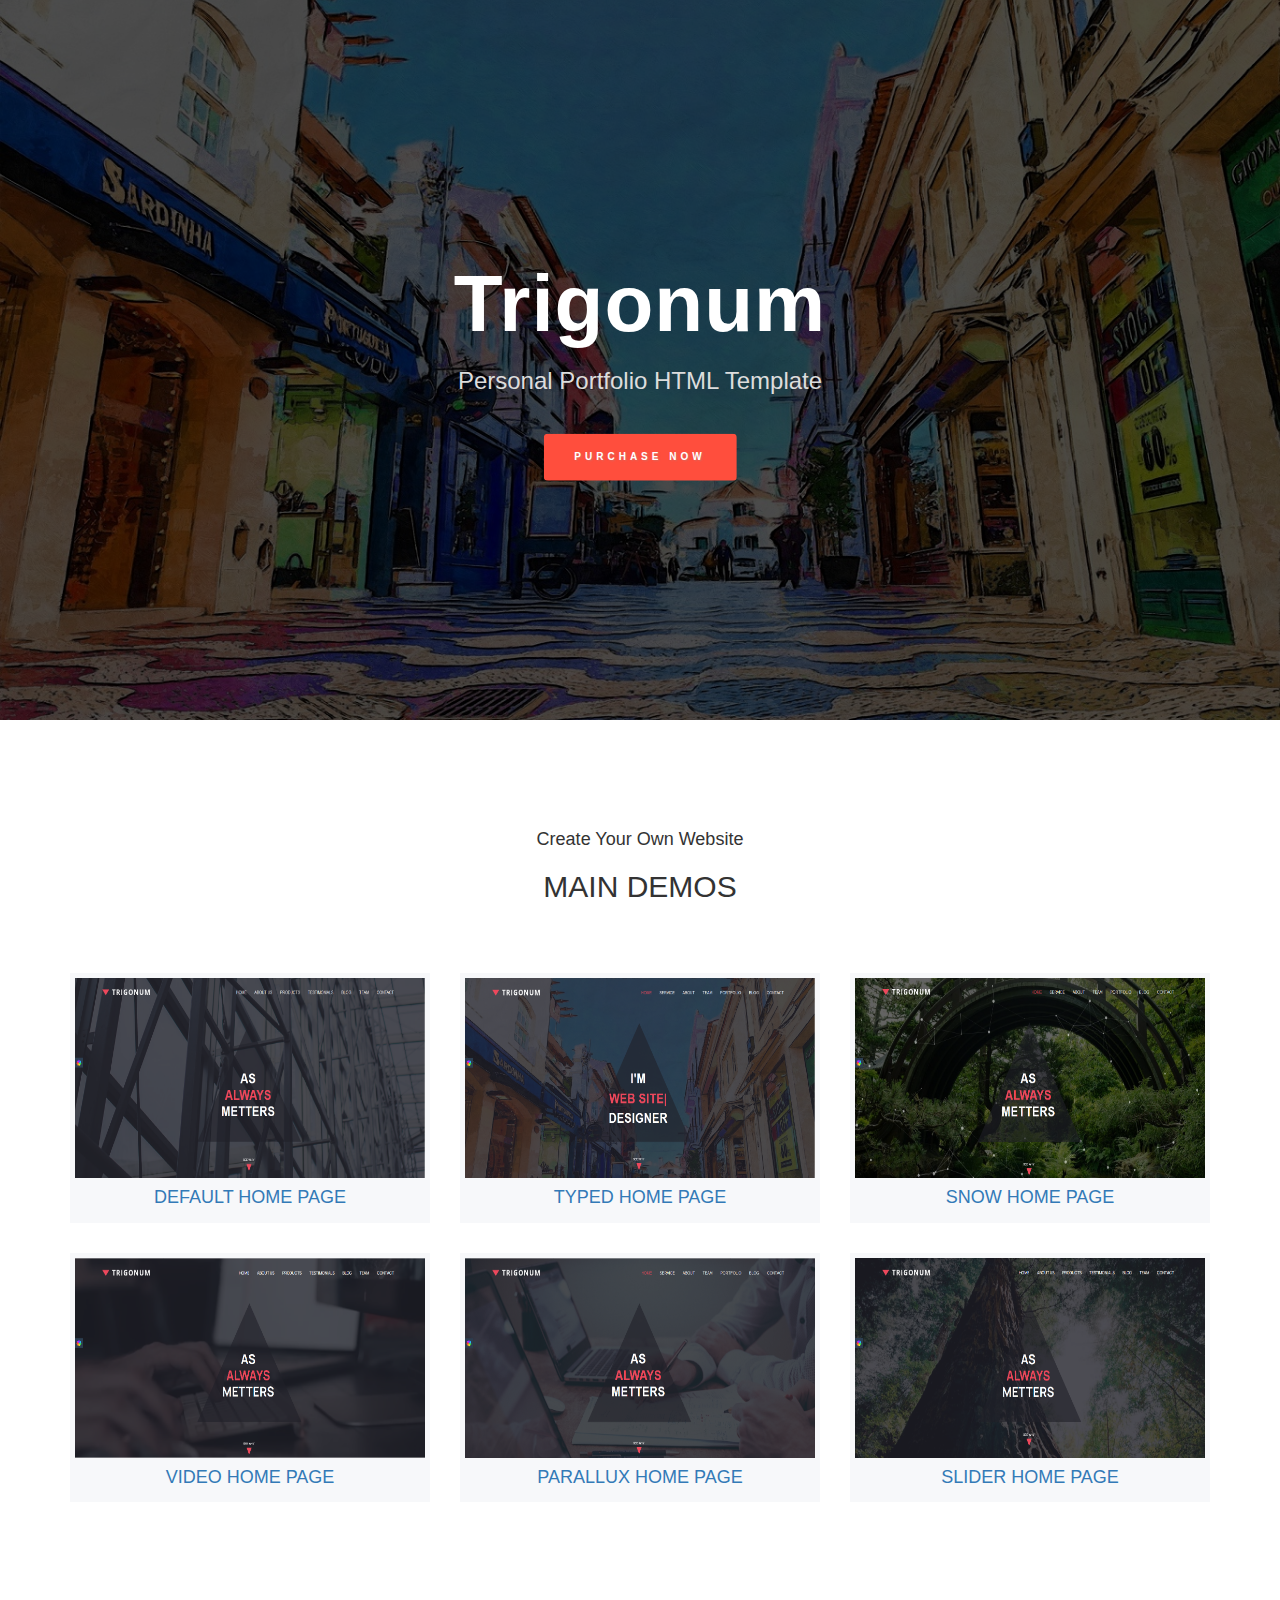
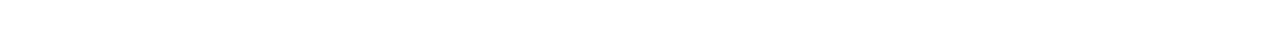
<file: index.html>
<!DOCTYPE html>
<html>
<head>
    <!-- Favicon -->
    <link rel="icon" type="image/png" sizes="32x32" href="img/logo.png">
    
    <!-- Required meta tags -->
    <meta http-equiv="Content-Type" content="text/html; charset=UTF-8">
    <meta name="viewport" content="width=device-width, initial-scale=1">
    <meta http-equiv="X-UA-Compatible" content="IE=edge">
    <meta name="discrption" content="Fabon Personal Portfolio Template">
    <meta name="keyword" content="creative, business, freelancer, agency, responsive, corporate, interior, minimal, modern, personal, portfolio, simple">
    <meta name="author" content="Themescare">
    
    <!-- Title -->
    <title>Trigonum - Creative Portfolio Template</title>
    
    <!-- Required Plugins -->
    <link rel="stylesheet" href="assets/css/bootstrap.min.css">
    
    <!-- Google Fonts -->
<!--     <link href="https://fonts.googleapis.com/css?family=Poppins:100,200,300,400,500,600,700,800,900|Titillium+Web:200,300,400,600,700" rel="stylesheet"> -->
    
    <!-- Theme Style File -->
    <link rel="stylesheet" href="demo.css">
</head>
<body>    
    

    <div class="demos-header">
        <div class="demos-header-content">
            <h1>Trigonum</h1>
            <h3>Personal Portfolio HTML Template</h3>
            <a href="https://alorchokh.github.io/trigonum/" class="sec-font btn theme-btn">PURCHASE NOW<span class="lnr lnr-arrow-right"></span></a>
        </div>
    </div>
   
    <div class="demos-content sec-font">
        <div class="container">
            <div class="row">
                <div class="col-12">
                    <div class="text-center">
                        <h4 class="sec-font">Create Your Own Website</h4>
                        <h2 >MAIN DEMOS</h2>
                    </div>
                </div>
                <div class="col-md-4">
                    <div class="demo-box">
                        <div class="demo-img">
                            <a href="index-default.html" target="_blank"><img class="img-fluid" src="assets/demo/default.png"></a>
                        </div>
                        <a href="index-default.html" target="_blank"><h4>Default Home Page</h4></a>
                    </div>
                </div>
                <div class="col-md-4">
                    <div class="demo-box">
                        <div class="demo-img">
                            <a href="typed-home.html" target="_blank"><img class="img-fluid" src="assets/demo/typed.png"></a>
                        </div>
                        <a href="typed-home.html" target="_blank"><h4>Typed Home Page</h4></a>
                    </div>
                </div>
                <div class="col-md-4">
                    <div class="demo-box">
                        <div class="demo-img">
                            <a href="index-snow.html" target="_blank"><img class="img-fluid" src="assets/demo/snow.png"></a>
                        </div>
                        <a href="index-snow.html" target="_blank"><h4>Snow Home Page</h4></a>
                    </div>
                </div>
                <div class="col-md-4">
                    <div class="demo-box">
                        <div class="demo-img">
                            <a href="index-video.html" target="_blank"><img class="img-fluid" src="assets/demo/video.png"></a>
                        </div>
                        <a href="index-video.html" target="_blank"><h4>Video Home Page</h4></a>
                    </div>
                </div>
                <div class="col-md-4">
                    <div class="demo-box">
                        <div class="demo-img">
                            <a href="parallax-home.html" target="_blank"><img class="img-fluid" src="assets/demo/parallux.png"></a>
                        </div>
                        <a href="parallax-home.html" target="_blank"><h4>Parallux Home Page</h4></a>
                    </div>
                </div>
                <div class="col-md-4">
                    <div class="demo-box">
                        <div class="demo-img">
                            <a href="index-slider.html" target="_blank"><img class="img-fluid" src="assets/demo/slider.png"></a>
                        </div>
                        <a href="index-slider.html" target="_blank"><h4>Slider Home Page</h4></a>
                    </div>
                </div>
            </div>
        </div>
    </div>
</body>
</html>
</file>
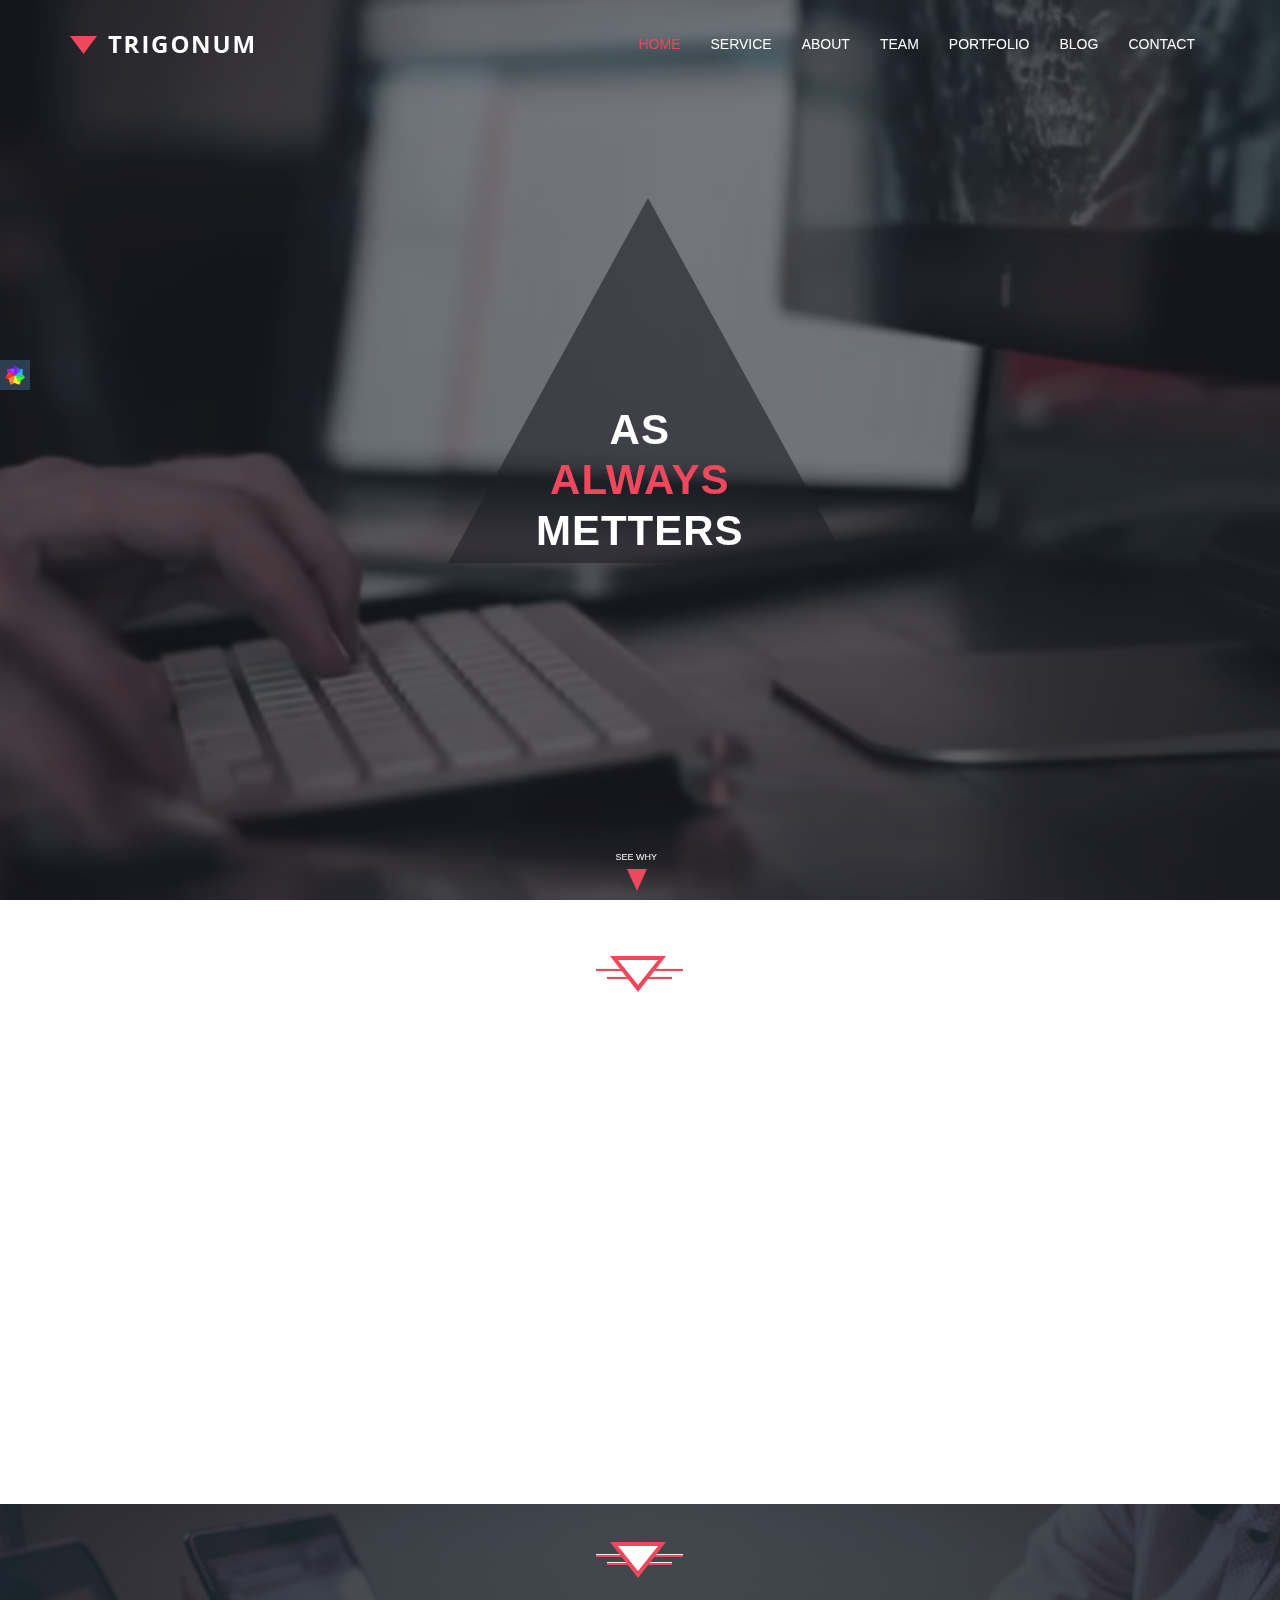
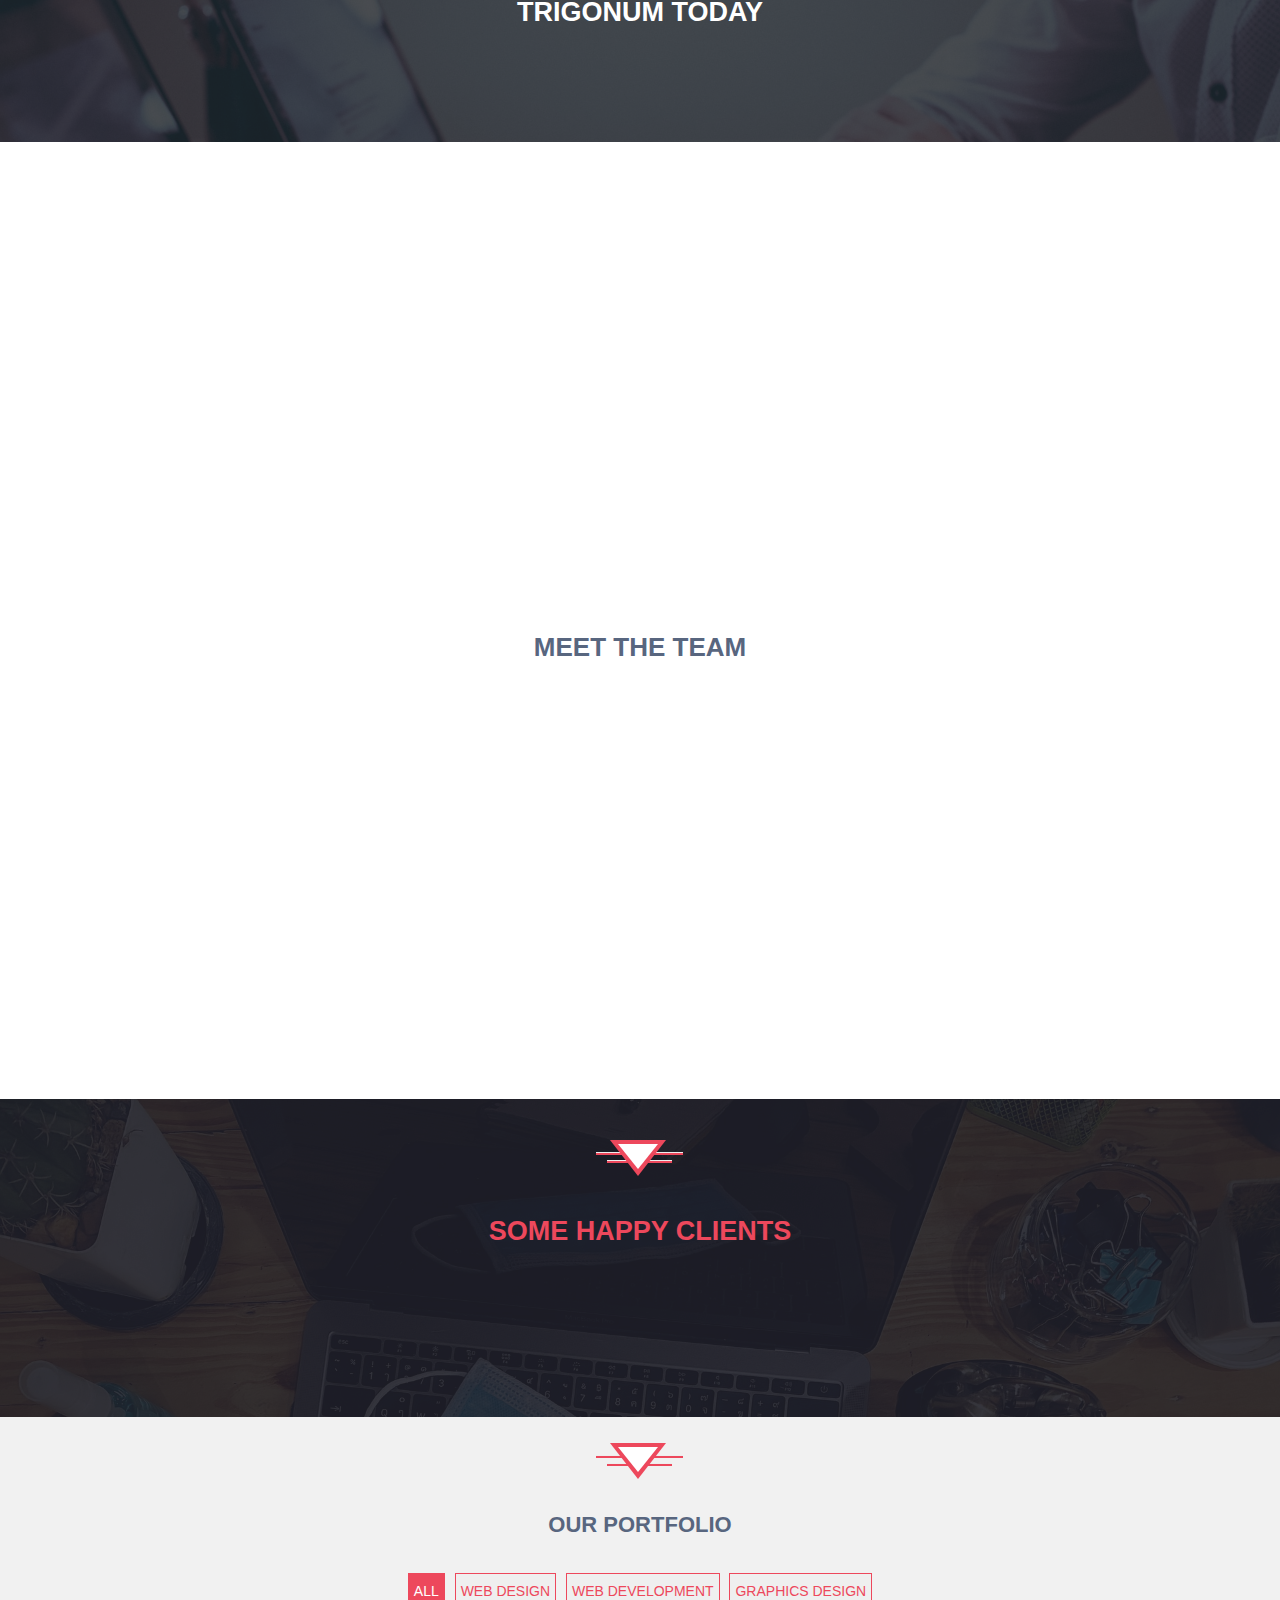
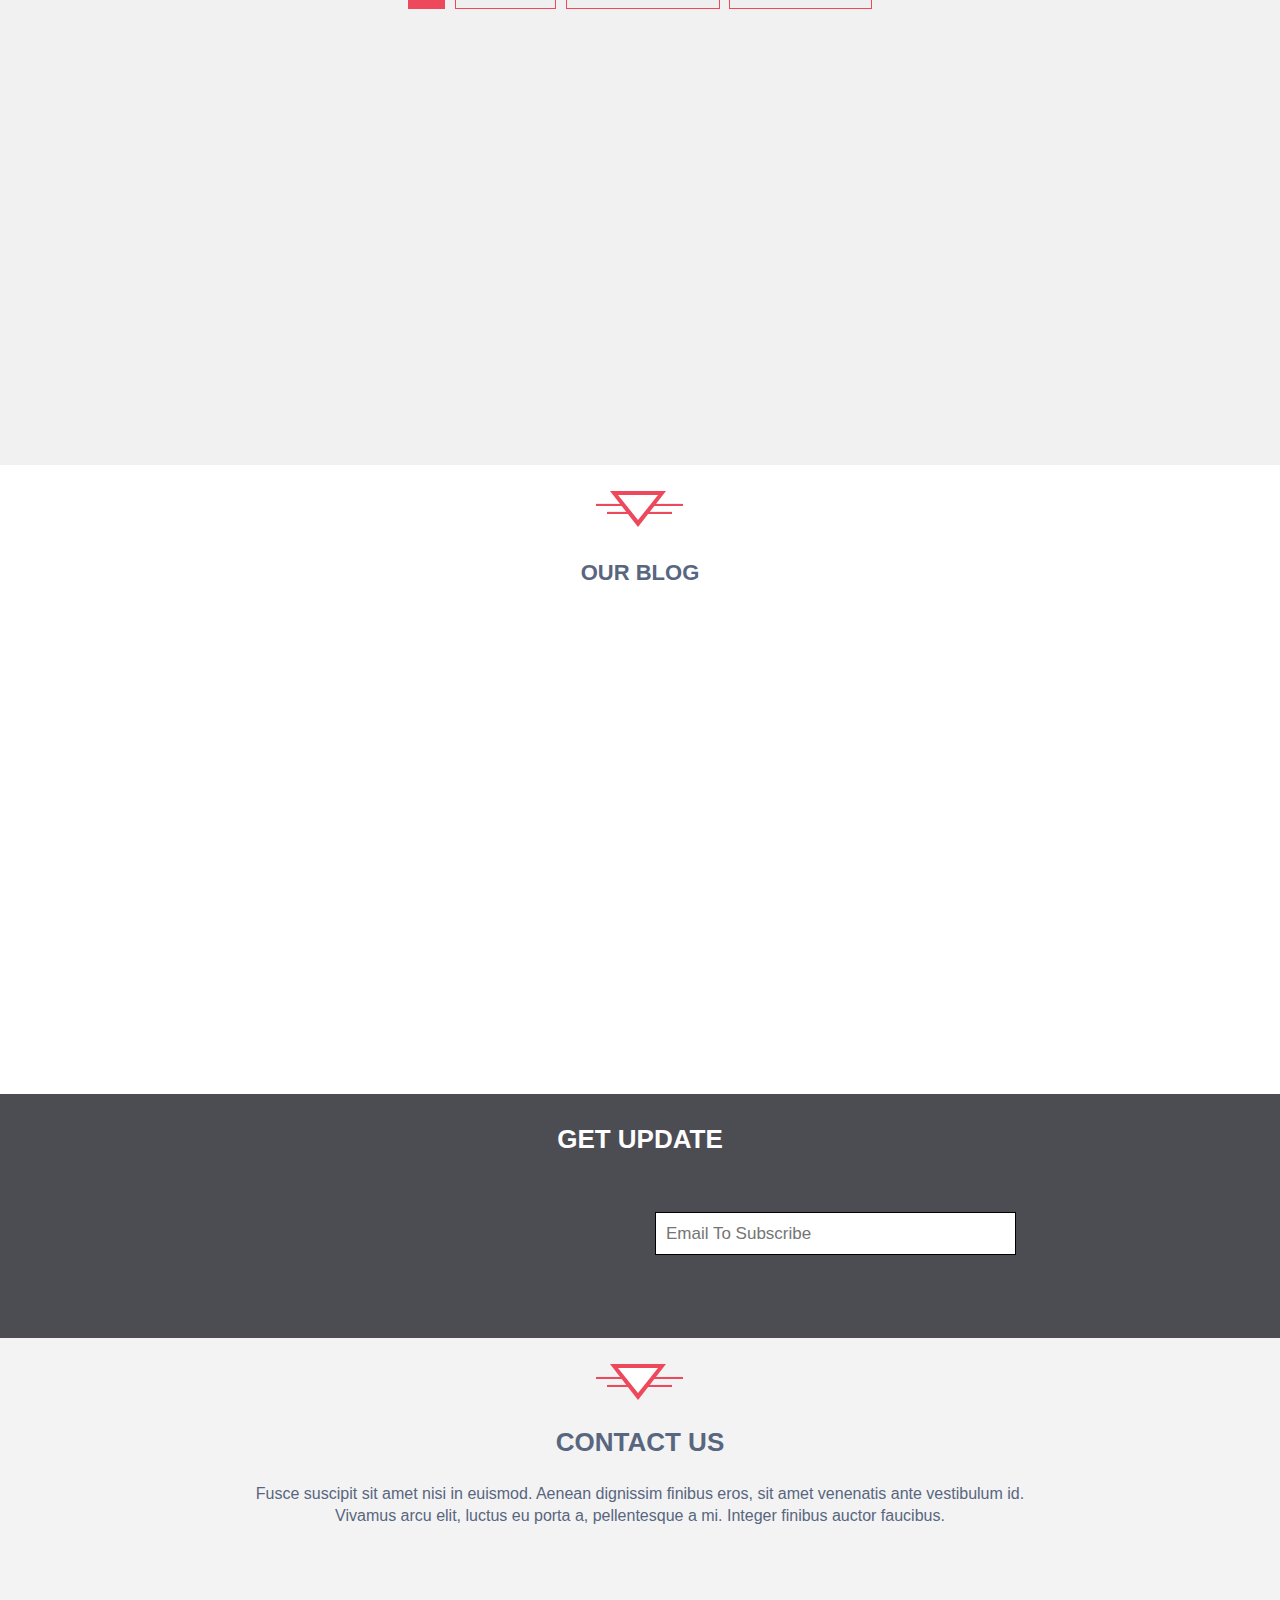
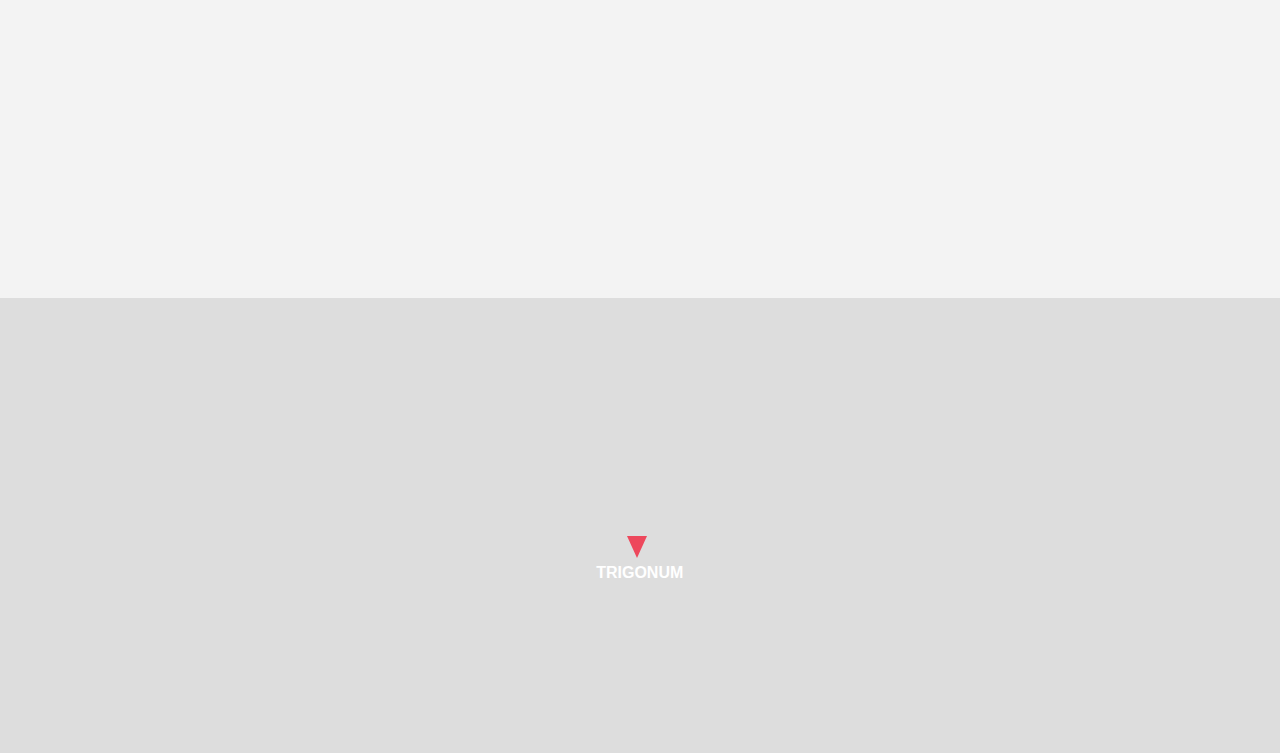
<file: index-video.html>
<!DOCTYPE html>
<html lang="en">
    <head>
        <meta charset="UTF-8">
        <meta http-equiv="x-ua-compatible" content="ie=edge">
        <meta name="description" content="">
        <meta name="viewport" content="width=device-width, maximum-scale=1, initial-scale=1, user-scalable=0">
        <title>VIDEO || Trigonum HTML Template</title>
        <link rel="shortcut icon" href="assets/img/favicon.png" type="image/x-icon"/>
        <!--=== Reset Css ===-->
        <link rel="stylesheet" href="assets/css/normalize.css">
        <!--=== Animate ===-->
        <link rel="stylesheet" href="assets/css/plugin/animate.css">
        <!--=== Bootstrap ===-->
        <link rel="stylesheet" href="assets/css/bootstrap.min.css">
        <!--=== Fontawesome icon ===-->
        <link rel="stylesheet" href="assets/css/font-awesome.min.css">
        <!--=== Owl carousel ===-->
        <link rel="stylesheet" href="assets/css/plugin/owl.carousel.min.css">
        <!--=== Magnific PopUp ===-->
        <link rel="stylesheet" href="assets/css/plugin/magnific-popup.css">
        <!--=== Main Css ===-->
        <link rel="stylesheet" href="assets/css/style.css">
        <!-- Slick Nave Css -->
        <link href="assets/css/skins/default.css" id="cpswitch" rel="stylesheet">
        <!-- color -->
        <link rel="stylesheet" href="assets/css/jquery.colorpanel.css" />
        <!--=== Responsive Css ===-->
        <link rel="stylesheet" href="assets/css/responsive.css">
        <script src="assets/js/vendor/modernizr-2.8.3.min.js"></script>
    </head>
    <body>
        <!--[if IE 11]>
        <script src="assets/js/html5shiv.js"></script>
        <![endif]-->
        
        <!--==========================================================-->
        <div id="loader">
            <div class="solar"></div>
        </div>
        <div class="solar">
            <i class="mercury"></i>
            <i class="venus"></i>
            <i class="earth"></i>
            <i class="mars"></i>
            <i class="belt"></i>
            <i class="jupiter"></i>
            <i class="saturn"></i>
            <i class="uranus"></i>
            <i class="neptune"></i>
        </div>
        <!--====== Header Start ======-->
        <header class="header">
            <!-- NAVIGATION AREA -->
            <nav class="navbar navbar-default" id="mainNav">
                <div class="container">
                    <!-- Brand and toggle get grouped for better mobile display -->
                    <div class="navbar-header">
                        <button type="button" class="navbar-toggle collapsed" data-toggle="collapse" data-target="#navbar" aria-expanded="false" aria-controls="navbar">
                        <span class="sr-only">Navigation</span>
                        <span class="icon-bar"></span>
                        <span class="icon-bar"></span>
                        <span class="icon-bar"></span>
                        </button>
                        <div class="logo">
                            <a class="navbar-brand js-scroll-trigger logo-header" href="index-default.html">
                                <img src="assets/img/logo.png" alt="">
                            </a>
                        </div>
                    </div>
                    <!-- Collect the nav links, forms, and other content for toggling -->
                    <div id="navbar" class="navbar-collapse collapse">
                        <ul class="nav navbar-nav navbar-right">
                            <li class="active"><a href="#home">Home</a></li>
                            <li><a href="#service">Service</a></li>
                            <li><a href="#about">About</a></li>
                            <li><a href="#team">Team</a></li>
                            <li><a href="#portfolio">Portfolio</a></li>
                            <li><a href="#blog">blog</a></li>
                            <li><a href="#contact">Contact</a></li>
                        </ul>
                    </div>
                    <!-- /.navbar-collapse -->
                </div>
            </nav>
        </header>
        <!--====== Header End ======-->
        
        <!-- Home arrow Tringle -->
        <div class="front_triangle animated infinite bounce delay-2s"><a href="#down" class="link">See Why</a></div>
        <!-- Home Section Area -->
        <div class="home-slider-area" id="home">
            <div class="container-fulid">
                <div class="row">
                    <div class="col-md-12">
                        <div class="main-slider">
                            <div id="wrapper">
                                <video autoplay muted loop id="myVideo">
                                    <source src="assets/video/home-background.mp4" type="video/mp4">
                                </video>
                                <div class="slider-text">
                                    <h2>as <span>Always</span> metters</h2>
                                </div>
                                <div class="overlay"></div>
                                <div class="tray-design"></div>
                            </div>
                        </div>
                    </div>
                </div>
            </div>
        </div>
        <!-- End Home Section Area -->
        <!--====== Service Start ======-->
        <section class="service_area" id="service">
            <div class="container">
                <div class="row">
                    <div class="col-md-12 col-lg-12 col-sm-12 col-xs-12">
                        <div class="service" id="down">
                            <!-- section arrow -->
                            <div class="triangle">
                                <div class="section_arrow">
                                    <hr class="rool">
                                    <hr class="rool2">
                                </div>
                            </div>
                            <!-- end section arrow -->
                            <h2 class="wow bounceInDown">WHAT WE DO</h2>
                            <p class="wow bounceInUp">Fusce suscipit sit amet nisi in euismod. Aenean dignissim finibus eros, sit amet venenatis ante vestibulum id. Vivamus arcu elit, luctus eu porta a, pellentesque a mi. Integer finibus auctor faucibus.</p>
                        </div>
                    </div>
                </div>
                <!-- Service Content -->
                <div class="row">
                    <div class="service-item owl-carousel owl-theme">
                        <div class="col-md-3 col-lg-3 col-sm-6">
                            <div class="single_service wow fadeInLeft">
                                <div class="service_triangle">
                                    <div class="section_arrow">
                                        <i class="fa fa-laptop"></i>
                                    </div>
                                </div>
                                <div class="service_single">
                                    <h2>100s of Templates </h2>
                                    <p class="service_content">Choose from a huge selection of designer-made templates. </p>
                                </div>
                            </div>
                        </div>
                        <div class="col-md-3 col-lg-3 col-sm-6">
                            <div class="single_service wow fadeInLeft">
                                <div class="service_triangle">
                                    <div class="section_arrow">
                                        <i class="fa fa-desktop"></i>
                                    </div>
                                </div>
                                <div class="service_single">
                                    <h2>Get Your Own Domain</h2>
                                    <p class="service_content">Give your website a memorable custom domain.</p>
                                </div>
                            </div>
                        </div>
                        <div class="col-md-3 col-lg-3 col-sm-6">
                            <div class="single_service wow fadeInRight">
                                <div class="service_triangle">
                                    <div class="section_arrow">
                                        <i class="fa fa-facebook"></i>
                                    </div>
                                </div>
                                <div class="service_single">
                                    <h2>Easy Drag n’ Drop</h2>
                                    <p class="service_content">Change, customize and add anything to your site.</p>
                                </div>
                            </div>
                        </div>
                        <div class="col-md-3 col-lg-3 col-sm-2">
                            <div class="single_service wow fadeInRight">
                                <div class="service_triangle">
                                    <div class="section_arrow">
                                        <i class="fa fa-phone"></i>
                                    </div>
                                </div>
                                <div class="service_single">
                                    <h2>Mobile Optimized</h2>
                                    <p class="service_content">Create a website that looks great on any device.</p>
                                </div>
                            </div>
                        </div>
                    </div>
                </div>
                <!-- end Service Content -->
            </div>
        </section>
        <!--====== Service End ======-->
        <!--====== About Start ======-->
        <section class="about_us" id="about">
            <div class="container-fulid">
                <div class="row">
                    <div class="col-md-12">
                        <div class="about">
                            <!-- section arrow -->
                            <div class="triangle">
                                <div class="section_arrow">
                                    <hr class="rool">
                                    <hr class="rool2">
                                </div>
                            </div>
                            <!-- end section arrow -->
                            <h2>TRIGONUM TODAY</h2>
                            <p class="about_content wow fadeIn">Curabitur bibendum quis enim sit amet ornare. Curabitur euismod arcu in semper dignissim. Aenean faucibus vulputate placerat. Cras elementum tortor ac velit consectetur fermentum. Pellentesque tellus nibh, ultricies a justo id, condimentum tincidunt est.</p>
                        </div>
                    </div>
                </div>
            </div>
            
            <!-- about content -->
            <div class="container-fulid">
                <div class="row">
                    <div class="col-md-6">
                        <div class="left_image wow fadeInRight">
                            <img src="assets/img/about.jpg" alt="">
                        </div>
                    </div>
                    <div class="col-md-6">
                        <div class="right_about">
                            <h2 class="wow fadeInLeft">i am jone doe</h2>
                            <p class="wow fadeIn ">Lorem ipsum dolor sit amet, consectetur adipiscing elit, sed do eiusmod tempor incididunt ut labore et dolore magna aliqua. Ut enim ad minim veniam, quis nostrud exercitation ullamco laboris </p>
                            <p class="wow fadeIn ">nisi ut aliquip ex ea commodo consequat. Duis aute irure dolor in reprehenderit in voluptate velit esse cillum dolore eu fugiat nulla pariatur. Excepteur sint occaecat cupidatat non proident, sunt in culpa qui officia deserunt mollit anim id est laborum.</p>
                        </div>
                        <div class="about_social">
                            <div class="a_socal_f wow rollIn">
                                <a href="#"><i class="fa fa-facebook"></i></a>
                            </div>
                            <div class="a_socal_g wow rollIn">
                                <a href="#"><i class="fa fa-google-plus"></i></a>
                            </div>
                            <div class="a_socal_t wow rollIn">
                                <a href="#"><i class="fa fa-twitter"></i></a>
                            </div>
                            <div class="a_socal_l wow rollIn">
                                <a href="#"><i class="fa fa-linkedin"></i></a>
                            </div>
                            <div class="a_socal_p wow rollIn">
                                <a href="#"><i class="fa fa-pinterest"></i></a>
                            </div>
                        </div>
                    </div>
                </div>
            </div>
        </section>
        <!--====== About End ======-->
        <!--====== Team Start ======-->
        <section class="team" id="team">
            <div class="our_teme_area" style="padding:20px">
                <div class="container">
                    <div class="row">
                        <div class="col-md-12">
                            <h2 style="text-align: center">meet the team</h2>
                        </div>
                    </div>
                </div>
                <!-- Team Content -->
                <div class="container">
                    <div class="row">
                        <div class="single_team_content owl-carousel owl-theme">
                            <div class="col-md-3 col-lg-3 col-sm">
                                <div class="our_team_item wow fadeInLeft">
                                    <div class="team_triangle">
                                        <div class="section_arrow">
                                            <img class="team_img" src="assets/img/member/team-1.png" alt="">
                                        </div>
                                    </div>
                                    <div class="team_content">
                                        <h3>Jone Doe</h3>
                                        <p>Graphic Designer</p>
                                        <a href="" class="team_s_link"><i class="fa fa-facebook"></i></a>
                                        <a href="" class="team_s_link"><i class="fa fa-twitter"></i></a>
                                        <a href="" class="team_s_link"><i class="fa fa-linkedin"></i></a>
                                        <a href="" class="team_s_link"><i class="fa fa-google-plus"></i></a>
                                    </div>
                                </div>
                            </div>
                            <div class="col-md-3">
                                <div class="our_team_item wow fadeInLeft">
                                    <div class="team_triangle">
                                        <div class="section_arrow">
                                            <img class="team_img" src="assets/img/member/team-2.png" alt="">
                                        </div>
                                    </div>
                                    <div class="team_content">
                                        <h3>Jone Doe</h3>
                                        <p>Graphic Designer</p>
                                        <a href="" class="team_s_link"><i class="fa fa-facebook"></i></a>
                                        <a href="" class="team_s_link"><i class="fa fa-twitter"></i></a>
                                        <a href="" class="team_s_link"><i class="fa fa-linkedin"></i></a>
                                        <a href="" class="team_s_link"><i class="fa fa-google-plus"></i></a>
                                    </div>
                                </div>
                            </div>
                            <div class="col-md-3">
                                <div class="our_team_item wow fadeInRight">
                                    <div class="team_triangle">
                                        <div class="section_arrow">
                                            <img class="team_img" src="assets/img/member/team-3.png" alt="">
                                        </div>
                                    </div>
                                    <div class="team_content">
                                        <h3>Jone Doe</h3>
                                        <p>Graphic Designer</p>
                                        <a href="" class="team_s_link"><i class="fa fa-facebook"></i></a>
                                        <a href="" class="team_s_link"><i class="fa fa-twitter"></i></a>
                                        <a href="" class="team_s_link"><i class="fa fa-linkedin"></i></a>
                                        <a href="" class="team_s_link"><i class="fa fa-google-plus"></i></a>
                                    </div>
                                </div>
                            </div>
                            <div class="col-md-3">
                                <div class="our_team_item wow fadeInRight">
                                    <div class="team_triangle">
                                        <div class="section_arrow">
                                            <img class="team_img" src="assets/img/member/team-4.png" alt="">
                                        </div>
                                    </div>
                                    <div class="team_content">
                                        <h3>Jone Doe</h3>
                                        <p>Graphic Designer</p>
                                        <a href="" class="team_s_link"><i class="fa fa-facebook"></i></a>
                                        <a href="" class="team_s_link"><i class="fa fa-twitter"></i></a>
                                        <a href="" class="team_s_link"><i class="fa fa-linkedin"></i></a>
                                        <a href="" class="team_s_link"><i class="fa fa-google-plus"></i></a>
                                    </div>
                                </div>
                            </div>
                        </div>
                    </div>
                </div>
                <!-- End Team Content -->
            </div>
        </section>
        <!--====== Team End ======-->
        <!--====== Happy Client Start ======-->
        <section class="clienthappy_area">
            <div class="container">
                <div class="row">
                    <div class="col-md-12">
                        <div class="ourclient">
                            <!-- section arrow -->
                            <div class="triangle">
                                <div class="section_arrow">
                                    <hr class="rool">
                                    <hr class="rool2">
                                </div>
                            </div>
                            <!-- end section arrow -->
                            <h2>Some Happy Clients</h2>
                        </div>
                    </div>
                </div>
            </div>
            <!-- Our Client Content -->
            <div class="container">
                <div class="row client_img">
                    <div class="our_team owl-carousel owl-theme">
                        <div class="col-md-3 col-lg-3 col-sm-2 wow rollIn">
                            <img src="assets/img/partner/client1.png" alt="">
                        </div>
                        <div class="col-md-3 col-lg-3 col-sm-2 wow rollIn">
                            <img src="assets/img/partner/client2.png" alt="">
                        </div>
                        <div class="col-md-3 col-lg-3 col-sm-2 wow rollIn">
                            <img src="assets/img/partner/client1.png" alt="">
                        </div>
                        <div class="col-md-3 col-lg-3 col-sm-2 wow rollIn">
                            <img src="assets/img/partner/client2.png" alt="">
                        </div>
                    </div>
                </div>
            </div>
            <!-- End Our Client Content -->
        </section>
        <!--====== Happy Client End ======-->
        <!-- Main area start -->
        <section class="portfolio-area" id="portfolio">
            <div class="blog_header">
                <!-- section arrow -->
                <div class="triangle">
                    <div class="section_arrow">
                        <hr class="rool">
                        <hr class="rool2">
                    </div>
                </div>
                <!-- end section arrow -->
                <h2>Our Portfolio</h2>
            </div>
            <div class="controls">
                <button type="button" data-filter="all">All</button>
                <button type="button" data-filter=".design">Web Design</button>
                <button type="button" data-filter=".develop">Web Development</button>
                <button type="button" data-filter=".graphics">Graphics Design</button>
            </div>
            <div class="portfolio-item">
                <div class="single-item mix design wow bounceInLeft">
                    <div class="portfolio_content">
                        <h2>Awesome Project</h2>
                        <div class="foli_left"></div>
                        <div class="foli_right"></div>
                        
                        <a class="image-link" href="assets/img/bg/bg-1.jpg"><i class="left_icon fa fa-search"></i></a>
                        <a href="#"><i class="right_icon fa fa-link"></i></a>
                        
                        <div class="single_portfolio">
                            <img src="assets/img/portfolio/2.jpg" alt="">
                        </div>
                    </div>
                </div>
                <div class="single-item mix develop wow bounceInLeft">
                    <div class="portfolio_content">
                        <h2>Awesome Project</h2>
                        <div class="foli_left"></div>
                        <div class="foli_right"></div>
                        
                        <a class="image-link" href="assets/img/portfolio/3.jpg"><i class="left_icon fa fa-search"></i></a>
                        <a href="#"><i class="right_icon fa fa-link"></i></a>
                        
                        <div class="single_portfolio">
                            <img src="assets/img/portfolio/3.jpg" alt="">
                        </div>
                    </div>
                </div>
                <div class="single-item mix design wow bounceInRight">
                    <div class="portfolio_content">
                        <h2>Awesome Project</h2>
                        <div class="foli_left"></div>
                        <div class="foli_right"></div>
                        
                        <a class="image-link" href="assets/img/portfolio/4.jpg"><i class="left_icon fa fa-search"></i></a>
                        <a href="#"><i class="right_icon fa fa-link"></i></a>
                        
                        <div class="single_portfolio">
                            <img src="assets/img/portfolio/4.jpg" alt="">
                        </div>
                    </div>
                </div>
                <div class="single-item mix develop wow bounceInRight">
                    <div class="portfolio_content">
                        <h2>Awesome Project</h2>
                        <div class="foli_left"></div>
                        <div class="foli_right"></div>
                        
                        <a class="image-link" href="assets/img/portfolio/5.jpg"><i class="left_icon fa fa-search"></i></a>
                        <a href="#"><i class="right_icon fa fa-link"></i></a>
                        
                        <div class="single_portfolio">
                            <img src="assets/img/portfolio/5.jpg" alt="">
                        </div>
                    </div>
                </div>
                <div class="single-item mix design wow bounceInLeft">
                    <div class="portfolio_content">
                        <h2>Awesome Project</h2>
                        <div class="foli_left"></div>
                        <div class="foli_right"></div>
                        
                        <a class="image-link" href="assets/img/portfolio/6.jpg"><i class="left_icon fa fa-search"></i></a>
                        <a href="#"><i class="right_icon fa fa-link"></i></a>
                        
                        <div class="single_portfolio">
                            <img src="assets/img/portfolio/6.jpg" alt="">
                        </div>
                    </div>
                </div>
                <div class="single-item mix graphics wow bounceInLeft">
                    <div class="portfolio_content">
                        <h2>Awesome Project</h2>
                        <div class="foli_left"></div>
                        <div class="foli_right"></div>
                        
                        <a class="image-link" href="assets/img/portfolio/7.jpg"><i class="left_icon fa fa-search"></i></a>
                        <a href="#"><i class="right_icon fa fa-link"></i></a>
                        
                        <div class="single_portfolio">
                            <img src="assets/img/portfolio/7.jpg" alt="">
                        </div>
                    </div>
                </div>
                <div class="single-item mix graphics wow bounceInRight">
                    <div class="portfolio_content">
                        <h2>Awesome Project</h2>
                        <div class="foli_left"></div>
                        <div class="foli_right"></div>
                        
                        <a class="image-link" href="assets/img/portfolio/1.jpg"><i class="left_icon fa fa-search"></i></a>
                        <a href="#"><i class="right_icon fa fa-link"></i></a>
                        
                        <div class="single_portfolio">
                            <img src="assets/img/portfolio/1.jpg" alt="">
                        </div>
                    </div>
                </div>
                <div class="single-item mix develop wow bounceInRight">
                    <div class="portfolio_content">
                        <h2>Awesome Project</h2>
                        <div class="foli_left"></div>
                        <div class="foli_right"></div>
                        
                        <a class="image-link" href="assets/img/portfolio/8.jpg"><i class="left_icon fa fa-search"></i></a>
                        <a href="#"><i class="right_icon fa fa-link"></i></a>
                        
                        <div class="single_portfolio">
                            <img src="assets/img/portfolio/8.jpg" alt="">
                        </div>
                    </div>
                </div>
                <div class="single-item mix develop wow bounceInLeft">
                    <div class="portfolio_content">
                        <h2>Awesome Project</h2>
                        <div class="foli_left"></div>
                        <div class="foli_right"></div>
                        
                        <a class="image-link" href="assets/img/portfolio/9.jpg"><i class="left_icon fa fa-search"></i></a>
                        <a href="#"><i class="right_icon fa fa-link"></i></a>
                        
                        <div class="single_portfolio">
                            <img src="assets/img/portfolio/9.jpg" alt="">
                        </div>
                    </div>
                </div>
                <div class="single-item mix develop wow bounceInLeft">
                    <div class="portfolio_content">
                        <h2>Awesome Project</h2>
                        <div class="foli_left"></div>
                        <div class="foli_right"></div>
                        
                        <a class="image-link" href="assets/img/portfolio/10.jpg"><i class="left_icon fa fa-search"></i></a>
                        <a href="#"><i class="right_icon fa fa-link"></i></a>
                        
                        <div class="single_portfolio">
                            <img src="assets/img/portfolio/10.jpg" alt="">
                        </div>
                    </div>
                </div>
            </div>
        </section>
        <!-- Main area End -->
        
        <!--====== Blog Start ======-->
        <section class="blog" id="blog">
            <div class="container">
                <div class="row">
                    <div class="col-md-12">
                        <div class="blog_header">
                            <!-- section arrow -->
                            <div class="triangle">
                                <div class="section_arrow">
                                    <hr class="rool">
                                    <hr class="rool2">
                                </div>
                            </div>
                            <!-- end section arrow -->
                            <h2>Our Blog</h2>
                        </div>
                        <!-- Blog Content -->
                        <div class="col-md-4">
                            <div class="single_blog wow bounceInLeft">
                                <div class="single_post">
                                    <img src="assets/img/blog/blog-1.jpg" alt="">
                                </div>
                                <div class="blog_info">
                                    <i class="fa fa-calendar"><span>12 / 12 / 2020</span></i>
                                    <i class="fa fa-comments"><span>0</span></i>
                                </div>
                                <div class="blog_content">
                                    <a href=""><h3>Vivamus sed lacus vitae lacus cursus </h3></a>
                                    <p>Cras massa nulla, cursus quis purus eu, varius feugiat urna. Praesent vulputate placerat turpis, nec fringilla turpis sollicitudin at. Phasellus convallis quam eget risus ultricies dignissim.</p>
                                </div>
                            </div>
                        </div>
                        <div class="col-md-4">
                            <div class="single_blog wow bounceInDown">
                                <div class="single_post">
                                    <img src="assets/img/blog/blog-2.jpg" alt="">
                                </div>
                                <div class="blog_info">
                                    <i class="fa fa-calendar"><span>12 / 12 / 2020</span></i>
                                    <i class="fa fa-comments"><span>0</span></i>
                                </div>
                                <div class="blog_content">
                                    <a href=""><h3>Vivamus sed lacus vitae lacus cursus </h3></a>
                                    <p>Cras massa nulla, cursus quis purus eu, varius feugiat urna. Praesent vulputate placerat turpis, nec fringilla turpis sollicitudin at. Phasellus convallis quam eget risus ultricies dignissim.</p>
                                </div>
                            </div>
                        </div>
                        <div class="col-md-4">
                            <div class="single_blog wow bounceInRight">
                                <div class="single_post">
                                    <img src="assets/img/blog/blog-3.jpg" alt="">
                                </div>
                                <div class="blog_info">
                                    <i class="fa fa-calendar"><span>12 / 12 / 2020</span></i>
                                    <i class="fa fa-comments"><span>0</span></i>
                                </div>
                                <div class="blog_content">
                                    <a href=""><h3>Vivamus sed lacus vitae lacus cursus </h3></a>
                                    <p>Cras massa nulla, cursus quis purus eu, varius feugiat urna. Praesent vulputate placerat turpis, nec fringilla turpis sollicitudin at. Phasellus convallis quam eget risus ultricies dignissim.</p>
                                </div>
                            </div>
                        </div>
                    </div>
                </div>
            </div>
        </section>
        <!--====== Blog End ======-->
        <!--====== Get Update Start ======-->
        <section class="getupdate">
            <div class="container">
                <div class="row">
                    <div class="col-md-12">
                        <div class="update_get">
                            <h2 style="text-align:center">Get Update</h2>
                        </div>
                    </div>
                    <div class="col-md-6">
                        <div class="update_notice">
                            <div class="get_touch_triangle1 wow rollIn">
                                <div class="section_arrow">
                                    <a href=""><i class="fa fa-facebook"></i></a>
                                </div>
                            </div>
                            <div class="get_touch_triangle2 wow rollIn">
                                <div class="section_arrow">
                                    <a href=""><i class="fa fa-google-plus"></i></a>
                                </div>
                            </div>
                            <div class="get_touch_triangle3 wow rollIn">
                                <div class="section_arrow">
                                    <a href=""><i class="fa fa-twitter"></i></a>
                                </div>
                            </div>
                            <div class="get_touch_triangle4 wow rollIn">
                                <div class="section_arrow">
                                    <a href=""><i class="fa fa-linkedin"></i></a>
                                </div>
                            </div>
                            <div class="get_touch_triangle5 wow rollIn">
                                <div class="section_arrow">
                                    <a href=""><i class="fa fa-pinterest"></i></a>
                                </div>
                            </div>
                        </div>
                    </div>
                    <div class="col-md-6">
                        <div class="get_update">
                            <input type="text" name="email" placeholder="Email To Subscribe">
                            <input type="submit" value="Submit" class="wow fadeIn">
                        </div>
                    </div>
                </div>
            </div>
        </section>
        <!--====== Get Update End ======-->
        <!--====== Contact Start ======-->
        <section class="contact" id="contact">
            <div class="container">
                <div class="row">
                    <div class="col-md-12 offset-sm-2 text-center">
                        <div class="contact_us">
                            <!-- section arrow -->
                            <div class="triangle">
                                <div class="section_arrow">
                                    <hr class="rool">
                                    <hr class="rool2">
                                </div>
                            </div>
                            <!-- end section arrow -->
                            <h2>CONTACT US</h2>
                            <p class="about_content">Fusce suscipit sit amet nisi in euismod. Aenean dignissim finibus eros, sit amet venenatis ante vestibulum id. Vivamus arcu elit, luctus eu porta a, pellentesque a mi. Integer finibus auctor faucibus.</p>
                        </div>
                    </div>
                    <div class="col-md-4 col-sm-12 col-xs-12">
                        <div class="contact_left wow fadeInLeft">
                            <h3>TRIGONUM Ltd.</h3>
                            <p class="contact_sub">Fusce suscipit sit amet 26 Aenean dignissim str. LONDON, UK</p>
                            <p>t.   +255 55 55 666</p>
                            <p>m.   +255 55 55 777</p>
                            <p>e-mal: <span>Info@trgonum.co.uk</span></p>
                        </div>
                    </div>
                    <div class="col-md-8 col-xs-12 col-sm-12">
                        <div class="contact_right wow fadeInRight">
                            <form action="POST">
                                <input type="text" id="yourname" placeholder="Your Name">
                                <input type="text" id="email" placeholder="Your Email">
                                <textarea placeholder="Your Massages"></textarea>
                                <input type="submit" id="submit" value="Submit">
                            </form>
                        </div>
                    </div>
                </div>
            </div>
        </section>
        <!--====== Contact End ======-->
        <!--====== Footer Start ======-->
        <footer class="footer">
            <iframe src="https://www.google.com/maps/embed?pb=!1m14!1m12!1m3!1d4137.441988293199!2d88.49936173668901!3d26.054834134157925!2m3!1f0!2f0!3f0!3m2!1i1024!2i768!4f13.1!5e1!3m2!1sen!2sus!4v1587540909303!5m2!1sen!2sus" style="border:0;" allowfullscreen="" aria-hidden="false" tabindex="0"></iframe>
            <div class="map_triangle">
                <h4>trigonum</h4>
            </div>
        </footer>
        <!--====== Footer End ======-->
        <!-- Color Pannel -->
        <div id="colorPanel" class="colorPanel">
            <a id="cpToggle" href="#"><!-- <i class="fa fa-cog"> --></i></a>
        <ul></ul>
    </div>
    <!-- Scroll To Top -->
    <a href="#" class="scrollup" style="display: none;">Scroll</a>
    <!--===========================================-->
    <script src="assets/js/jquery-3.5.0.min.js"></script>
    <!--=== All Plugin ===-->
    <script src="assets/js/bootstrap.min.js"></script>
    <script src="assets/js/plugin/wow.min.js"></script>
    <script src="assets/js/plugin/owl.carousel.min.js"></script>
    <script src="assets/js/plugin/jquery.magnific-popup.min.js"></script>
    <script src="assets/js/plugin/mixitup.min.js"></script>
    <script src="assets/js/jquery.colorpanel.js"></script>
    <!--=== All Active ===-->
    <script src="assets/js/main.js"></script>
    <!-- Google Analytics: change UA-XXXXX-X to be your site's ID. -->
    <script>
    (function(b,o,i,l,e,r){b.GoogleAnalyticsObject=l;b[l]||(b[l]=
    function(){(b[l].q=b[l].q||[]).push(arguments)});b[l].l=+new Date;
    e=o.createElement(i);r=o.getElementsByTagName(i)[0];
    e.src='https://www.google-analytics.com/analytics.js';
    r.parentNode.insertBefore(e,r)}(window,document,'script','ga'));
    ga('create','UA-XXXXX-X','auto');ga('send','pageview');
    </script>
</body>
</html>
</file>
<file: demo.css>
*{margin: 0; padding: 0;}
.demos-header {
	background-image: url('./assets/img/slider/slide-1.jpg');
	height: 80vh;
	background-size: cover;
	background-position: center center;
	width: 100%;
	position: relative;
	z-index: 3;
}
.demos-header::before {
	content: '';
	position: absolute;
	top: 0;
	left: 0;
	width: 100%;
	height: 100%;
	background: #000;
	z-index: -2;
	opacity: 0.7;
}
a.theme-btn {
	background: #ff4e3d;
	color: #fff;
	padding: 15px 30px;
	position: relative;
	margin-top: 40px;
	font-size: 10px;
	font-weight: 600;
	letter-spacing: 4px;
	text-transform: uppercase;
	border-radius: 4px;
	text-shadow: 1px 1px 2px rgba(150, 150, 150, 0.36);
}
.demos-header-content {
	text-align: center;
	position: absolute;
	top: 50%;
	left: 50%;
	transform: translate(-50%,-50%);
}
.hero-section.home-snow {
    background-image: url('../img/snow-bg.jpg');
}
.demos-content .text-center {
    margin-bottom: 70px;
}

.demos-content {
    padding: 100px 0;
}

.demo-box {
    margin-bottom: 30px;
    background: #f7f8fa;
    padding: 5px;
}

.demo-box:hover {
    transform: translateY(-10px);
    transition: 0.3s;
}

.demo-box h4 {
    font-size: 18px;
    padding: 10px;
    text-align: center;
    margin: 0;
    text-transform: uppercase;
}
.demo-box a:hover {
    text-decoration: none;
    color: red;
}

.demos-header-content {
    text-align: center;
    position: absolute;
    top: 50%;
    left: 50%;
    transform: translate(-50%,-50%);
}
.demos-header-content h1 {
    color: #fff;
    font-size: 80px;
    font-weight: bold;
    letter-spacing: 1px;
    text-transform: capitalize;
    margin-bottom: 20px;
}

.demos-header-content h3 {
    color: #ddd;
    font-family: 'Titillium Web', sans-serif;
}

.demos-header-content a {
    margin-top: 30px;
}

.img-fluid {
	max-width: 100%;
	height: 200px;
}
</file>
<file: assets/css/style.css>
/*
    File Name: style.css
    Template Name: Trigonum
    Created By: Iman Ali
    Version: 1.0

*/

* {
    margin: 0;
    padding: 0;
}

body {
    margin: 0;
    padding: 0;
}

a {
    color: #1f1f1f;
    text-decoration: none !important;
    outline: none !important;
    transition: all 0.3s ease-in-out;
}

h1,
h2,
h3,
h4,
h5,
h6 {
    letter-spacing: 0;
    font-weight: normal;
    position: relative;
    padding: 0 0 10px 0;
    line-height: 120% !important;
    color: #1f1f1f;
    margin: 0;
}

h1 {
    font-size: 24px;
}

h2 {
    font-size: 22px;
}

h3 {
    font-size: 18px;
}

h4 {
    font-size: 16px;
}

h5 {
    font-size: 14px;
}

h6 {
    font-size: 13px;
}

h1 a,
h2 a,
h3 a,
h4 a,
h5 a,
h6 a {
    color: #212121;
    text-decoration: none !important;
    opacity: 1;
}

h1 a:hover,
h2 a:hover,
h3 a:hover,
h4 a:hover,
h5 a:hover,
h6 a:hover {
    opacity: 0.8;
}

ul,
li,
ol {
    margin: 0;
    padding: 0;
    list-style: none;
}

a {
    color: #1f1f1f;
    text-decoration: none;
    outline: none !important;
}

a,
.btn {
    text-decoration: none !important;
    outline: none !important;
    transition: all 0.3s ease-in-out;
}

.btn-custom {
    margin-top: 20px;
    background-color: transparent !important;
    border: #ddd solid 2px;
    padding: 12px 40px;
    font-size: 16px;
}

.lead {
    font-size: 18px;
    line-height: 30px;
    color: #767676;
    margin: 0;
    padding: 0;
}

blockquote {
    margin: 20px 0 20px;
    padding: 30px;
}

#wrapper {
    position: relative;
    height: 100vh;
}

#slider-area {
    position: absolute;
    height: 100vh;
    width: 100%;
    top: 0;
    left: 0;
}

.slider_wrapper {
    background-repeat: no-repeat;
    background-attachment: fixed;
}

#slider-area .owl-item div {
    height: 100vh;
    width: 100%;
    background-repeat: no-repeat;
    background-attachment: fixed;
    background-size: cover;
    background-position: 50% 50%;
}

.slider-text {
    position: absolute;
    left: 41%;
    top: 45%;
    z-index: 3;
    text-align: center;
    color: #fff;
    width: 230px;
}

.slider-text h2 {
    color: #fff;
    font-size: 42px;
    text-transform: uppercase;
    font-weight: 700;
    font-family: 'Manrope', sans-serif;
    font-weight: 700;
    letter-spacing: 1px;
}

.slider-text span {
    color: #ed485c;
    font-family: 'Manrope', sans-serif;
    font-weight: 700;
    letter-spacing: 1px;
}

#myVideo {
    position: absolute;
    right: 0;
    bottom: 0;
    min-width: 100%;
    min-height: 100%;
}

#particles-js {
    width: 100%;
    height: 100%;
    background-size: cover;
    background-position: 50% 50%;
    background-repeat: no-repeat;
    background-image: url("../img/slider/slide-3.jpg");
    z-index: 2;
    position: absolute;
}

#particles-js::after {
    content: "";
    position: absolute;
    width: 100%;
    height: 100%;
    left: 0;
    top: 0;
    background: #000;
    z-index: -1;
    opacity: 0.6;
}

.tray-design {
    position: absolute;
    left: 35%;
    top: 22%;
    color: #fff;
    border-left: 200px solid transparent;
    border-right: 200px solid transparent;
    border-bottom: 365px solid #1f1f28;
    z-index: 2;
    width: 0;
    opacity: 0.6;
}

.overlay {
    position: absolute;
    width: 100%;
    height: 100%;
    display: block;
    background: #1f1f28;
    z-index: 1;
    left: 0;
    top: 0;
    opacity: 0.6;
}

.front_triangle {
    width: 0;
    margin: 9px auto;
    position: absolute;
    border-left: 10px solid transparent;
    border-right: 10px solid transparent;
    border-top: 22px solid #ED485C;
    z-index: 3;
    display: block;
    bottom: 0;
    left: 49%;
}

.front_triangle a {
    color: #fff;
    text-transform: uppercase;
    width: 70px;
    text-align: center;
    display: block;
    margin-left: -36px;
    margin-top: -40px;
    font-size: 9px;
}

.header {
    height: 0;
}

.navbar-default {
    background-color: transparent;
    border-color: transparent;
}

.navbar-default .navbar-nav>li>a {
    color: #fff;
    text-transform: uppercase;
    font-weight: normal;
    line-height: 17px;
    font-size: 14px;
    font-weight: 500;
    font-family: 'Manrope', sans-serif;
}

.navbar-default .navbar-nav>li>a:focus,
.navbar-default .navbar-nav>li>a:hover {
    color: #ed485c;
    text-transform: uppercase;
    font-weight: normal;
    background-color: transparent;
    font-weight: 500;
    font-family: 'Manrope', sans-serif;
}

.navbar-default .navbar-nav>.active>a,
.navbar-default .navbar-nav>.active>a:focus,
.navbar-default .navbar-nav>.active>a:hover {
    text-decoration: none;
    color: #ed485c;
    background: transparent;
}

.navbar-default .navbar-collapse,
.navbar-default .navbar-form {
    border-color: transparent;
}

.navbar-default .navbar-toggle {
    border-color: transparent;
}

.navbar-default .navbar-toggle:focus,
.navbar-default .navbar-toggle:hover {
    background-color: transparent;
}

.navbar-nav {
    background-color: transparent;
}

.navbar {
    z-index: 4;
    padding-top: 20px;
    overflow: hidden;
    margin: 0;
}

.affix {
    position: fixed;
    background: #1f1f28;
    width: 100%;
    margin-top: -10px;
    transition: 0.6s;
    opacity: 0.8;
}

.navbar-toggle span {
    background: #fff;
}

.main_logo img {
    margin-top: 43px;
}

.main_logo {
    display: block;
    z-index: 1;
    position: absolute;
}

.rool {
    width: 87px;
    height: 2px;
    background-color: #ed485c;
    position: absolute;
    top: -124px;
    margin-left: -44px;
    z-index: -1;
}

.rool2 {
    width: 65px;
    height: 2px;
    background-color: #ed485c;
    position: absolute;
    top: -116px;
    margin-left: -33px;
    z-index: -1;
}

.triangle {
    width: 0;
    margin: 0 auto;
    position: relative;
    border-top: 142px solid transparent;
}

.triangle::before {
    content: "";
    margin: -116px auto;
    position: absolute;
    border-left: 28px solid transparent;
    border-right: 28px solid transparent;
    border-top: 36px solid #ed485c;
    left: -30px;
}

.triangle::after {
    content: "";
    margin: -112px auto;
    position: absolute;
    border-left: 20px solid transparent;
    border-right: 20px solid transparent;
    border-top: 25px solid #fff;
    left: -22px;
}

.triangle {
    text-align: center;
    margin: 0 auto;
    z-index: 1;
}

.triangle h2 {
    text-align: center;
}

.triangle p {
    text-align: center;
    width: 400px;
    display: block;
}

.service_area {
    padding-bottom: 32px;
}

.service {
    background-color: #fff;
    background-repeat: no-repeat;
    padding: 30px;
}

.service_triangle {
    width: 0;
    margin: 0 auto;
    position: relative;
    border-left: 75px solid transparent;
    border-right: 75px solid transparent;
    border-top: 140px solid #a9b8cc;
    z-index: 3;
    display: block;
}

.service_triangle:hover {
    width: 0;
    margin: 0 auto;
    position: relative;
    border-left: 90px solid transparent;
    border-right: 90px solid transparent;
    border-top: 140px solid #ed485c;
    z-index: 3;
    display: block;
    transition: 0.6s;
    cursor: pointer;
}

.single_service {
    float: left;
}

.service_triangle:hover .service_single h2 {
    color: red;
}

.service_triangl:before {
    content: "fa fa-facebook";
    margin: -116px auto;
    position: absolute;
    border-left: 45px solid transparent;
    border-right: 45px solid transparent;
    border-top: 99px solid #a9b8cc;
    left: -46px;
}

.service_triangl:after {
    content: "";
    margin: -111px auto;
    position: absolute;
    border-left: 40px solid transparent;
    border-right: 40px solid transparent;
    border-top: 85px solid #ffffff;
    left: -41px;
}

.service_single {
    color: #fff;
    text-align: center;
}

.service_single h2 {
    text-transform: uppercase;
    color: #58627E;
    margin-top: 15px;
    margin-bottom: 5px;
    font-size: 16px;
    font-family: 'Manrope', sans-serif;
    font-weight: 700;
}

.single_service:hover .service_single h2 {
    color: #ED485C;
    font-family: 'Manrope', sans-serif;
    font-weight: 700;
}

.service_triangle i {
    position: relative;
    font-size: 46px;
    top: -117px;
    left: -33px;
    color: #fff;
    padding: 9px;
}

.section_arrow {
    position: absolute;
    margin: 0 auto;
    left: 47%;
}

.single_service {
    margin-top: 23px;
}

.service_content {
    width: 200px;
    color: #58627E;
    margin-top: 15px;
    margin-bottom: 5px;
    margin: 0 auto;
    font-family: 'Manrope', sans-serif;
    font-weight: 300;
}

.service h2 {
    text-align: center;
    width: 700px;
    margin: 0 auto;
    margin-top: -55px;
    margin-bottom: 8px;
    color: #58667f;
    font-weight: 700;
    font-family: 'Manrope', sans-serif;
}

.service p {
    text-align: center;
    width: 70%;
    margin: 0 auto;
    color: #58667f;
    font-size: 17px;
    font-weight: 300;
    font-family: 'Manrope', sans-serif;
}

.about_us {
    position: relative;
}

.about_content {
    text-align: center;
    margin: 0 auto;
}

.about {
    position: relative;
    width: 100%;
    margin: 0;
    padding: 0;
    padding-bottom: 25px;
}

.about:before {
    overflow: hidden;
    content: "";
    position: absolute;
    background: #1f1f28;
    width: 100%;
    height: 100%;
    top: 0;
    left: 0;
    z-index: 1;
    opacity: 0.8;
}

.about h2 {
    padding: 5px;
    text-align: center;
    margin-top: -55px;
    z-index: 2;
    position: relative;
    display: block;
    color: #fff;
    font-weight: 700;
    font-size: 27px;
    font-family: 'Manrope', sans-serif;
    font-weight: 700;
}

.about p {
    padding: 5px;
    text-align: center;
    z-index: 2;
    position: relative;
    display: block;
    color: #f3f3f3;
    font-size: 17px;
    width: 60%;
    font-family: 'Manrope', sans-serif;
    font-weight: 300;
}

.left_image img {
    width: 660px;
}

.right_about {
    width: 600px;
}

.right_about h2 {
    text-transform: uppercase;
    font-size: 45px;
    margin-top: 25px;
    margin-bottom: 15px;
    color: #ed485c;
}

.right_about p {
    text-transform: uppercase;
    color: #58667f;
    font-size: 15px;
}

.about_social i {
    font-size: 23px;
    margin: 18px;
    color: #fff;
}

.about_social i:hover {
    font-size: 28px;
    margin: 17px;
    color: #fff;
    transition: 2s;
}

.about_social {
    margin-top: 65px;
}

.a_socal_f {
    position: relative;
    width: 0;
    border-left: 35px solid transparent;
    border-right: 35px solid transparent;
    border-top: 60px solid #44619d;
    float: left;
    margin: 10px;
}

.a_socal_g {
    position: relative;
    width: 0;
    border-left: 35px solid transparent;
    border-right: 35px solid transparent;
    border-top: 60px solid #db412e;
    float: left;
    margin: 10px;
}

.a_socal_t {
    position: relative;
    width: 0;
    border-left: 35px solid transparent;
    border-right: 35px solid transparent;
    border-top: 60px solid #24b1d4;
    float: left;
    margin: 10px;
}

.a_socal_l {
    position: relative;
    width: 0;
    border-left: 35px solid transparent;
    border-right: 35px solid transparent;
    border-top: 60px solid #2671ae;
    float: left;
    margin: 10px;
}

.a_socal_p {
    position: relative;
    width: 0;
    border-left: 35px solid transparent;
    border-right: 35px solid transparent;
    border-top: 60px solid #cb2027;
    float: left;
    margin: 10px;
}

.about_social i {
    position: absolute;
    top: -68px;
    left: -28px;
}

.team_triangle {
    width: 0;
    margin: 0 auto;
    position: relative;
    border-left: 130px solid transparent;
    border-right: 130px solid transparent;
    border-bottom: 230px solid #a9b8cc;
    margin-bottom: 20px;
}

.our_team_item .team_triangle:hover {
    width: 0;
    margin: 0 auto;
    position: relative;
    border-left: 130px solid transparent;
    border-right: 130px solid transparent;
    border-bottom: 180px solid #ED485C;
    margin-bottom: 20px;
    transition: 0.8s;
    cursor: pointer;
}

.single_team_content .team_content h3 {
    color: #58667f;
    transition: 0.2s;
    cursor: pointer;
    font-family: 'Manrope', sans-serif;
    font-weight: 700;
}

.our_team_item:hover h3 {
    color: #ED485C;
    cursor: pointer;
}

.our_teme_area {
    position: relative;
    width: 100%;
    height: 100%;
    background: #fff;
    left: 0;
    top: 0;
    margin-top: 0;
}

.our_teme_area h2 {
    text-transform: uppercase;
    margin: 30px 0;
    color: #58667f;
    font-size: 26px;
    margin-bottom: 45px;
    font-family: 'Manrope', sans-serif;
    font-weight: 700;
}

.team_triangle {
    position: relative;
}

.team_triangle i {
    position: absolute;
    font-size: 46px;
    top: 117px;
    left: -33px;
    color: #fff;
    padding: 9px;
}

.team_content {
    text-align: center;
}

.team_content h3 {
    color: #ed485c;
    text-transform: uppercase;
    margin-bottom: 6px;
    font-family: 'Manrope', sans-serif;
    font-weight: 500;
}

.team_content p {
    color: #58667f;
    font-size: 16px;
    margin-bottom: 12px;
}

.team_content i {
    color: #97a5b7;
    font-size: 27px;
    padding: 6px;
}

.team_triangle img {
    width: 148px;
    margin-left: -81px;
    margin-top: 49px;
    height: 180px;
}

.owl-carousel.owl-item .team_triangle img {
    display: block;
}

.single_team_content {
    position: relative;
}

.team_content {
    width: 250px;
}

.owl-stage {
    height: 308px;
}

.team_s_link:hover i {
    color: #ED485C;
}

.clienthappy_area {
    padding-bottom: 55px;
    padding-left: 0;
    position: relative;
    width: 100%;
    background-image: url(assets/img/client.jpg);
}

.client_img .owl-stage-outer {
    height: 65px;
}

.clienthappy_area::before {
    content: "";
    position: absolute;
    background: #1f1f28;
    top: 0;
    left: 0;
    width: 100%;
    height: 100%;
    opacity: 0.9;
}

.clienthappy_area:after {
    content: "";
    position: absolute;
    top: 0;
    left: 0;
    width: 100%;
    height: 100%;
}

.ourclient h2 {
    text-align: center;
    margin-top: -26px;
    margin-bottom: 39px;
    color: #ed485c;
    text-transform: uppercase;
    font-size: 27px;
    z-index: 2;
    position: relative;
    font-family: 'Manrope', sans-serif;
    font-weight: 700;
}

.about .triangle {
    top: 12px;
}

.ourclient .triangle {
    top: 15px;
}

.client_img img {
    width: 145px;
    position: relative;
    z-index: 2;
}

.client_img img:hover {
    cursor: pointer;
}

.portfolio_work h2 {
    text-align: center;
    color: #58667f;
    margin-top: -51px;
    margin-bottom: 11px;
    text-transform: uppercase;
    font-size: 27px;
}

.portfolio_work {
    text-align: center;
    margin-bottom: 20px;
}

.portfolio_work .triangle {
    top: 12px;
}

.controls {
    list-style: none;
    margin: 14px 0 35px 0;
    padding: 0;
    text-align: center;
}

.controls button {
    display: inline;
    padding: 7px 5px;
    border: #ed485c solid 1px;
    color: red;
    margin: 0 3px;
    cursor: pointer;
    text-transform: uppercase;
    font-family: 'Manrope', sans-serif;
    font-weight: 300;
}

.controls button:hover {
    border: #a9b8cc solid 1px;
    background: #ed485c;
    margin: 0 3px;
    cursor: pointer;
    transition: 0.3s;
    color: #fff;
}

button.mixitup-control-active {
    background: #ed485c;
    color: #fff !important;
}

.portfolio_content {
    position: relative;
    display: inline-block;
}

.portfolio-area {
    padding-bottom: 30px;
    background: #f1f1f1;
}

.portfolio-area h2 {
    text-align: center;
    margin-bottom: 40px;
    font-size: 22px;
}

.portfolio_content:after {
    content: "";
    position: absolute;
    width: 100%;
    height: 100%;
    left: 0;
    top: 0;
    z-index: 2;
    opacity: 0.6;
    transition: 0.6s;
}

.portfolio_content:hover.portfolio_content:after {
    content: "";
    background: #ed485c;
    position: absolute;
    width: 100%;
    height: 100%;
    left: 0;
    top: 0;
    z-index: 2;
    opacity: 0.6;
}

.single_portfolio img {
    float: left;
    width: 100%;
}

.portfolio_menu {
    margin-bottom: 30px;
}

.foli_left,
.foli_right {
    display: none;
}

.portfolio_content:hover .foli_left {
    display: block;
    z-index: 1;
}

.portfolio_content:hover .foli_right {
    display: block;
    z-index: 1;
}

.foli_left {
    position: absolute;
    border-left: 50px solid #ed485c;
    border-bottom: 50px solid transparent;
    left: 0;
}

.foli_right {
    position: absolute;
    border-right: 50px solid #ed485c;
    border-bottom: 50px solid transparent;
    right: 0;
}

.left_icon {
    position: absolute;
    z-index: 5;
    padding: 7px;
    color: #fff;
    font-size: 18px;
    display: none;
}

.right_icon {
    position: absolute;
    z-index: 5;
    padding: 7px;
    color: #fff;
    font-size: 20px;
    display: none;
    right: 0;
}

.portfolio_content:hover .left_icon {
    display: block;
}

.portfolio_content:hover .right_icon {
    display: block;
}

.portfolio_content h2 {
    position: absolute;
    font-size: 22px;
    top: 43%;
    left: 7%;
    color: #fff;
    text-transform: uppercase;
    z-index: 5;
    display: none;
    font-family: 'Manrope', sans-serif;
    font-weight: 700;
}

.portfolio_content:hover.portfolio_content h2 {
    display: block;
    cursor: pointer;
}

.blog_content {
    padding-bottom: 20px;
}

.blog_header h2 {
    text-align: center;
    color: #58667f;
    margin-bottom: 25px;
    text-transform: uppercase;
    margin-top: -47px;
    font-family: 'Manrope', sans-serif;
    font-weight: 700;
}

.blog_header img {
    width: 307px;
}

.single_post {
    position: relative;
    width: 100%;
    height: 100%;
}

.single_post:after {
    content: "";
    background: #1f1f28;
    position: absolute;
    width: 100%;
    height: 100%;
    left: 0;
    top: 0;
    z-index: 2;
    opacity: 0.5;
}

.single_post:hover.single_post:after {
    content: "";
    background: #1f1f28;
    position: absolute;
    width: 100%;
    height: 100%;
    left: 0;
    top: 0;
    z-index: 5;
    transition: 1s;
    opacity: 0.0;
}

.single_post img {
    width: 100%;
}

.blog_info span {
    margin-left: 7px;
}

.blog_info i:first-child {
    margin-left: 7px;
    color: #97a5b7;
}

.blog_info i:last-child {
    margin-left: 7px;
    float: right;
    color: #ed485c;
}

.blog_info {
    margin: 7px 0;
}

.blog_info {
    margin: 11px 0;
}

.blog_content h3 {
    color: #58667f;
    font-size: 24px;
    margin: 10px 0;
    font-family: 'Manrope', sans-serif;
    font-weight: 400;
}

.blog_content a {
    text-decoration: none;
}

.single_blog:hover h3 {
    color: #ed485c;
}

.blog_content p {
    color: #58667f;
    font-size: 16px;
    font-family: 'Manrope', sans-serif;
    font-weight: 300;
}

.get_touch_triangle {
    width: 0;
    position: relative;
    border-left: 35px solid transparent;
    border-right: 35px solid transparent;
    border-top: 60px solid #3370c1;
    float: left;
    margin: 10px;
    margin-bottom: 73px;
}

.get_touch_triangle1 {
    width: 0;
    position: relative;
    border-left: 35px solid transparent;
    border-right: 35px solid transparent;
    border-top: 60px solid #44619d;
    float: left;
    margin: 8px;
    margin-bottom: 73px;
}

.get_touch_triangle1 .section_arrow i {
    position: absolute;
    top: -49px;
    color: #fff;
    font-size: 20px;
    left: -7px;
}

.get_touch_triangle2 {
    width: 0;
    position: relative;
    border-left: 35px solid transparent;
    border-right: 35px solid transparent;
    border-top: 60px solid #db412e;
    float: left;
    margin: 10px;
    margin-bottom: 73px;
}

.get_touch_triangle3 .section_arrow i {
    position: absolute;
    top: -49px;
    color: #fff;
    font-size: 20px;
    left: -7px;
}

.get_touch_triangle3 {
    width: 0;
    position: relative;
    border-left: 35px solid transparent;
    border-right: 35px solid transparent;
    border-top: 60px solid #24b1d4;
    float: left;
    margin: 10px;
    margin-bottom: 73px;
}

.get_touch_triangle2 .section_arrow i {
    position: absolute;
    top: -49px;
    color: #fff;
    font-size: 20px;
    left: -7px;
}

.get_touch_triangle3 {
    width: 0;
    position: relative;
    border-left: 35px solid transparent;
    border-right: 35px solid transparent;
    border-top: 60px solid #24b1d4;
    float: left;
    margin: 10px;
    margin-bottom: 73px;
}

.get_touch_triangle2 .section_arrow i {
    position: absolute;
    top: -49px;
    color: #fff;
    font-size: 20px;
    left: -7px;
}

.get_touch_triangle3 {
    width: 0;
    position: relative;
    border-left: 35px solid transparent;
    border-right: 35px solid transparent;
    border-top: 60px solid #24b1d4;
    float: left;
    margin: 10px;
    margin-bottom: 73px;
}

.get_touch_triangle3 .section_arrow i {
    position: absolute;
    top: -49px;
    color: #fff;
    font-size: 20px;
    left: -7px;
}

.get_touch_triangle4 {
    width: 0;
    position: relative;
    border-left: 35px solid transparent;
    border-right: 35px solid transparent;
    border-top: 60px solid #2671ae;
    float: left;
    margin: 10px;
    margin-bottom: 73px;
}

.get_touch_triangle4 .section_arrow i {
    position: absolute;
    top: -49px;
    color: #fff;
    font-size: 20px;
    left: -7px;
}

.get_touch_triangle5 {
    width: 0;
    position: relative;
    border-left: 35px solid transparent;
    border-right: 35px solid transparent;
    border-top: 60px solid #cb2027;
    float: left;
    margin: 10px;
    margin-bottom: 73px;
}

.single-item {
    display: inline-block;
    vertical-align: middle;
    position: relative;
    width: 20%;
    margin: -2px;
}

.update_notice {
    margin-left: 19%;
}

.get_touch_triangle5 .section_arrow i {
    position: absolute;
    top: -49px;
    color: #fff;
    font-size: 20px;
    left: -7px;
}

.get_touch_triangle i {
    color: #fff;
    position: absolute;
    font-size: 20px;
    top: -50px;
    left: -9px;
}

.get_update input[type="text"] {
    border: #000 solid 1px;
    transition: 1s;
    width: 65%;
    height: 43px;
    padding: 10px;
    margin: 17px 0;
}

.get_update input[type="text"]:focus {
    color: red;
    border: #ed485c solid 1px;
    transition: 1s;
    width: 65%;
    height: 43px;
    padding: 10px;
    margin: 17px 0;
}

.get_update input[type="submit"] {
    width: 30%;
    height: 43px;
    padding: 10px;
    color: #fff;
    outline: none;
    border: none;
    background: #ed485c;
    text-transform: uppercase;
    font-weight: 700;
    letter-spacing: 4px;
    margin-left: 14px;
    margin-top: 17px;
}

.getupdate {
    margin: 0;
    position: relative;
    background-attachment: fixed;
    background-position: center center;
}

.getupdate::before {
    content: "";
    position: absolute;
    width: 100%;
    height: 100%;
    background: #1f1f28;
    z-index: 0;
    display: block;
    opacity: 0.8;
}

.getupdate:after {
    content: "";
    position: absolute;
    width: 100%;
    background: rgb(31, 31, 50, 0.7);
    z-index: 1;
    display: block;
}

.update_get h2 {
    font-size: 30px;
    color: #fefefe;
    text-transform: uppercase;
    margin: 30px;
    font-size: 26px;
    font-family: 'Manrope', sans-serif;
    font-weight: 700;
}

.contact {
    background: #F3F3F3;
}

.contact_us h2 {
    text-align: center;
    margin-top: -53px;
    margin-bottom: 14px;
    color: #58667f;
    font-size: 26px;
    font-family: 'Manrope', sans-serif;
    font-weight: 700;
}

.contact_us p {
    margin-bottom: 14px;
    color: #58667f;
    font-size: 16px;
    width: 70%;
    font-family: 'Manrope', sans-serif;
    font-weight: 300;
}

input[type="text"] {
    width: 100%;
    margin-bottom: 15px;
    margin: 4px 0;
    height: 35px;
    border: none;
    padding: 10px;
    font-size: 17px;
    float: left;
    margin-right: 33px;
    font-family: 'Manrope', sans-serif;
    font-weight: 300;
}

.contact_right input[type="submit"] {
    float: right;
    padding: 6px;
    width: 138px;
    margin: 8px 0;
    font-size: 19px;
    text-transform: uppercase;
    letter-spacing: 3px;
    color: #fff;
    background: #EB485C;
    border: none;
    outline: none;
    font-family: 'Manrope', sans-serif;
    font-weight: 700;
}

.contact_right textarea {
    width: 100%;
    height: 150px;
    padding: 12px 10px;
    border: none;
    background-color: #fff;
    margin-top: 4px;
    font-size: 17px;
    font-family: 'Manrope', sans-serif;
    font-weight: 300;
}

.contact_left h3 {
    color: #58667f;
    font-size: 18px;
    margin-bottom: 20px;
    font-weight: 700;
    font-family: 'Manrope', sans-serif;
    font-weight: 700;
}

.contact_left .contact_sub {
    color: #58667f;
    font-size: 15px;
    margin: 37px 0;
    width: 170px;
    font-family: 'Manrope', sans-serif;
    font-weight: 400;
}

.contact_left p {
    color: #58667f;
    font-size: 15px;
    margin-bottom: 5px;
    font-family: 'Manrope', sans-serif;
    font-weight: 400;
}

.contact_left span {
    color: #ed485c;
    font-size: 15px;
    margin-bottom: 5px;
    font-family: 'Manrope', sans-serif;
    font-weight: 600;
}

.contact_right {
    margin-top: 56px;
}

.contact_right input[type="text"]:focus {
    color: red;
    border: #ed485c solid 1px;
    transition: 1s;
}

.contact_right textarea:focus {
    border: #ed485c solid 1px;
    color: red;
    transition: 1s;
}

.footer {
    position: relative;
    background: #ddd;
}

.map_triangle {
    width: 0;
    margin: 9px auto;
    position: absolute;
    border-left: 10px solid transparent;
    border-right: 10px solid transparent;
    border-top: 22px solid #ED485C;
    z-index: 3;
    display: block;
    bottom: 186px;
    left: 49%;
}

.map_triangle h4 {
    position: absolute;
    left: -41px;
    text-transform: uppercase;
    margin-top: 5px;
    font-family: 'Manrope', sans-serif;
    font-weight: 700;
    color: #fff;
}

#map {
    width: 400px;
    height: 400px;
}

#loader {
    position: fixed;
    top: 0;
    left: 0;
    right: 0;
    bottom: 0;
    background-color: #fefefe;
    z-index: 9999;
    height: 100%;
}

.solar {
    margin: 250px auto 350px;
    height: 50px;
    width: 50px;
    background: orange;
    border-radius: 25px;
    position: relative;
}

.solar i {
    border-radius: 250px;
    display: block;
    position: absolute;
    border: rgb(255, 255, 255, 0.15) solid 1px;
    box-sizing: border-box;
}

.solar i:before {
    content: '';
    border-radius: 25px;
    background: black;
    display: block;
    position: absolute;
    top: -5px;
    right: 45%;
}

.solar i.mercury {
    width: 80px;
    height: 80px;
    margin-left: -40px;
    left: 50%;
    top: 50%;
    margin-top: -40px;
}

.solar i.mercury:before {
    background: #6F5F5F;
    height: 7px;
    width: 7px;
}

.solar i.venus {
    width: 110px;
    height: 110px;
    margin-left: -55px;
    left: 50%;
    top: 50%;
    margin-top: -55px;
}

.solar i.venus:before {
    background: #E7A71F;
    height: 10px;
    width: 10px;
}

.solar i.earth {
    width: 140px;
    height: 140px;
    margin-left: -70px;
    left: 50%;
    top: 50%;
    margin-top: -70px;
}

.solar i.earth:before {
    background: #63BEE2;
    height: 10px;
    width: 10px;
}

.solar i.mars {
    width: 170px;
    height: 170px;
    margin-left: -85px;
    left: 50%;
    top: 50%;
    margin-top: -85px;
}

.solar i.mars:before {
    background: red;
    height: 10px;
    width: 10px;
}

.solar i.belt {
    box-sizing: border-box;
    border-width: 25px;
    width: 240px;
    height: 240px;
    margin-left: -120px;
    border-color: rgb(36, 35, 35, 0.21);
    left: 50%;
    top: 50%;
    margin-top: -120px;
}

.solar i.jupiter {
    width: 260px;
    height: 260px;
    margin-left: -130px;
    left: 50%;
    top: 50%;
    margin-top: -130px;
}

.solar i.jupiter:before {
    background: #CF9B2B;
    top: -15px;
    height: 30px;
    width: 30px;
}

.solar i.saturn {
    width: 320px;
    height: 320px;
    margin-left: -160px;
    left: 50%;
    top: 50%;
    margin-top: -160px;
}

.solar i.saturn:before {
    background: #CF7A2B;
    top: -10px;
    height: 20px;
    width: 20px;
}

.solar i.saturn:after {
    background: #fff;
    width: 30px;
    height: 1px;
    content: '';
    position: absolute;
    display: block;
    background: #FFF;
    width: 30px;
    height: 1px;
    content: '';
    right: 43.5%;
}

.solar i.uranus {
    width: 360px;
    height: 360px;
    margin-left: -180px;
    left: 50%;
    top: 50%;
    margin-top: -180px;
}

.solar i.uranus:before {
    background: #10C593;
    top: -8px;
    height: 15px;
    width: 15px;
}

.solar i.neptune {
    width: 400px;
    height: 400px;
    margin-left: -200px;
    left: 50%;
    top: 50%;
    margin-top: -200px;
}

.solar i.neptune:before {
    background: #1470E4;
    top: -8px;
    height: 15px;
    width: 15px;
}

.scrollup {
    width: 40px;
    height: 40px;
    text-indent: -9999px;
    opacity: 0.3;
    position: fixed;
    bottom: 20px;
    right: 15px;
    display: none;
    background: url(../img/icon_top.png) no-repeat;
    z-index: 5;
}

.about {
    background-image: url("../img/bg/bg-3.jpg");
    background-size: cover;
}

.clienthappy_area {
    background-image: url("../img/bg/bg-1.jpg");
    background-size: cover;
}

.getupdate {
    background-image: url("../img/bg/bg-2.jpg");
    background-size: cover;
}

iframe {
    width: 100%;
    height: 450px;
}

iframe {
    border-width: 0;
}
</file>
<file: assets/css/skins/default.css>
/*Green Color*/
.slider-text span { color: #ed485c;}
.navbar-nav > li:hover a {
    color: #ed485c;
}
.nav>i>a:hover {
    color: #ed485c;
    background: transparent;
}
.nav>i>a:active {
    color: #ed485c;
}
.rool {background-color: #ed485c;}
.rool2 {background-color: #ed485c;}
.front_triangle {
	border-top: 22px solid #ed485c;
}
.service_triangle {border-top: 140px solid #a9b8cc;}
.service_triangle:hover {border-top: 140px solid #ed485c;}
.service_triangl:before {border-top: 99px solid #ed485c;}

.triangle::before {border-top: 36px solid #ed485c;}
.single_service:hover .service_single h2 {color: #ed485c;}
.our_team_item .team_triangle:hover {
	border-bottom: 180px solid #ed485c;
}
.our_team_item:hover h3 {
	color: #ed485c;
}

.team_s_link:hover i {
	color: #ed485c;
}
.ourclient h2 {
	color: #ed485c;
}

.controls button {
	border: 1px solid #ed485c;
	color: #ed485c;
}

.controls button:hover {
	border: 1px solid #ed485c;
	background: #ed485c;
}

.foli_left{
	border-left: 50px solid #ed485c;
}
.foli_right {
	border-right: 50px solid #ed485c;
}
.blog_info i:last-child {
	color: #ed485c;
}
.single_blog:hover h3 {
	color: #ed485c;
}
.single_post:hover.single_post::after {
	background: #ed485c;
}
.get_update input[type="submit"] {
	background: #ed485c;
}

.contact_left span {
	color: #ed485c;
}
.contact_right input[type="submit"] {
	background: #ed485c;
}
.map_triangle {
	border-top: 22px solid #ed485c;
}
.contact_right input[type="text"]:focus {
	color: #ed485c;
	border: 1px solid #ed485c;
}
.contact_right textarea:focus {
	border: 1px solid #ed485c;
	color: #ed485c;
}

/*Green Color*/
.navbar-nav > li:hover a {
	color: #ed485c;
	background: transparent;
}
.slider-text span { color: #ed485c;}

.nav > li > a:focus {
	text-decoration: none;
	background-color: transparent;
}

.affix {
	background: #101010;
	opacity: 0.8;
	z-index: 4;
}
.rool {background-color: #ed485c;}
.rool2 {background-color: #ed485c;}
.front_triangle {
	border-top: 22px solid #ed485c;
}
.service_triangle {border-top: 140px solid #a9b8cc;}
.service_triangle:hover {border-top: 140px solid #ed485c;}
.service_triangl:before {border-top: 99px solid #ed485c;}

.triangle::before {border-top: 36px solid #ed485c;}
.single_service:hover .service_single h2 {color: #ed485c;}
.our_team_item .team_triangle:hover {
	border-bottom: 230px solid #ed485c;
}
.our_team_item:hover h3 {
	color: #ed485c;
}

.team_s_link:hover i {
	color: #ed485c;
}
.ourclient h2 {
	color: #ed485c;
}

.controls button {
	border: 1px solid #ed485c;
	color: #ed485c;
}

.controls button:hover {
	border: 1px solid #ed485c;
	background: #ed485c;
}
.single-item:hover.portfolio_content {
	background: #ed485c;
}

.foli_left{
	border-left: 50px solid #ed485c;
}
.foli_right {
	border-right: 50px solid #ed485c;
}
.blog_info i:last-child {
	color: #ed485c;
}
.single_blog:hover h3 {
	color: #ed485c;
}
.single_post:hover.single_post::after {
	background: #ed485c;
}
.get_update input[type="submit"] {
	background: #ed485c;
}

.contact_left span {
	color: #ed485c;
}
.contact_right input[type="submit"] {
	background: #ed485c;
}
.map_triangle {
	border-top: 22px solid #ed485c;
}
.contact_right input[type="text"]:focus {
	color: #ed485c;
	border: 1px solid #ed485c;
}
.contact_right textarea:focus {
	border: 1px solid #ed485c;
	color: #ed485c;
}
</file>
<file: assets/css/responsive.css>
/******************************
	All Responsive Code
*******************************/

/*// Extra small devices (portrait phones, less than 576px)*/

@media (min-width: 200px) and (max-width: 575px) {
.tray-design {
	left: 70px;
	top: 26%;
}
.slider-text {
	left: 29%;
}
.service h2 {
	width: 227px;
}

.single_service {
	margin-left: 8%;
}
.service p {
	width: 100%;
}
.single-item {
	width: 50%;
}

.get_update input[type="submit"] {
	letter-spacing: 2px;
	float: left;
}

.update_notice {
	margin-left: 20%;
}
.client_img img {
	margin-left: 37px;
}
.getupdate {
	padding-bottom: 20px;
}
.get_touch_triangle1 {
	border-left: 25px solid transparent;
	border-right: 25px solid transparent;
	border-top: 51px solid #44619d;
	margin: 4px;
	margin-bottom: 15px;
}
.get_touch_triangle2 {
	border-left: 25px solid transparent;
	border-right: 25px solid transparent;
	border-top: 51px solid #db412e;
	margin: 4px;
	margin-bottom: 15px;
}
.get_touch_triangle3 {
	border-left: 25px solid transparent;
	border-right: 25px solid transparent;
	border-top: 51px solid #24b1d4;
	margin: 4px;
	margin-bottom: 15px;
}
.get_touch_triangle4 {
	border-left: 25px solid transparent;
	border-right: 25px solid transparent;
	border-top: 51px solid #2671ae;
	margin: 4px;
	margin-bottom: 15px;
}
.get_touch_triangle5 {
	border-left: 25px solid transparent;
	border-right: 25px solid transparent;
	border-top: 51px solid #cb2027;
	margin: 4px;
	margin-bottom: 15px;
}
.get_touch_triangle1 .section_arrow i {
	top: -45px;
}
.get_touch_triangle2 .section_arrow i {
	top: -45px;
}
.get_touch_triangle3 .section_arrow i {
	top: -45px;
}
.get_touch_triangle4 .section_arrow i {
	top: -45px;
}
.get_touch_triangle5 .section_arrow i {
	top: -45px;
}
.contact_left {
	margin-top: 25px;
}


}


/*// Small devices (landscape phones, 576px and up)*/

@media (min-width: 576px) and (max-width: 767px) {

.single-item {
	width: 33.5%;
	margin: -2;
}
.single-item last-child{
	display: hidden;
	position: relative;
}
input[type="text"] {
	height: 27px;
	font-size: 11px;
}
.contact_right textarea {
	font-size: 11px;
}
.about p {
	width: 90%;
	text-align: center;
}
.get_touch_triangle1,
.get_touch_triangle2,
.get_touch_triangle3,
.get_touch_triangle4,
.get_touch_triangle5
 {
	margin-bottom: 10px;
}
.tray-design {
	left: 16%;
	top: 33%;
}
.slider-text h2 {
	left: -22%;
	margin-top: 29%;
}
.client_img img {
	position: relative;
	z-index: 2;
	left: 29px;
}
.slider-text {
	left: 39%;
}
.service h2 {
	width: 90%;
}
.service p {
	width: 100%;
}
.single_service {
	margin-left: 10%;
}


} /*Small Device*/


/*.container { width: 750px; }*/
/*// Medium devices (tablets, 768px and up)*/

@media (min-width: 768px) and (max-width: 991px) {
.nav > li > a {
	padding: 15px 6px;
}



.portfolio-item.single-item {
	display: inline-block;
	vertical-align: middle;
	width: 33%;
	margin: 0;
	position: relative;
}
.tray-design {
	left: 25%;
	top: 31%;
}
.slider-text {
	left: 36%;
	top: 46%;
}
.about p {width: 80%;}
.single-item {
	width: 33.5%;
}

.getupdate {
	padding-bottom: 20px;
}






} /*Medium Device*/


/*// Large devices (desktops, 992px and up)*/
/*.container { width: 970px; }*/
@media (min-width: 992px) and (max-width: 1199px) {
.update_notice {
	margin-left: 0%;
}
.slider-text {
	left: 43%;
	top: 34%;
}



} /*Large Device*/


/*// Extra large devices (large desktops, 1200px and up)*/

@media (min-width: 1200px) {

	
} /*Extra Large Device
</file>
